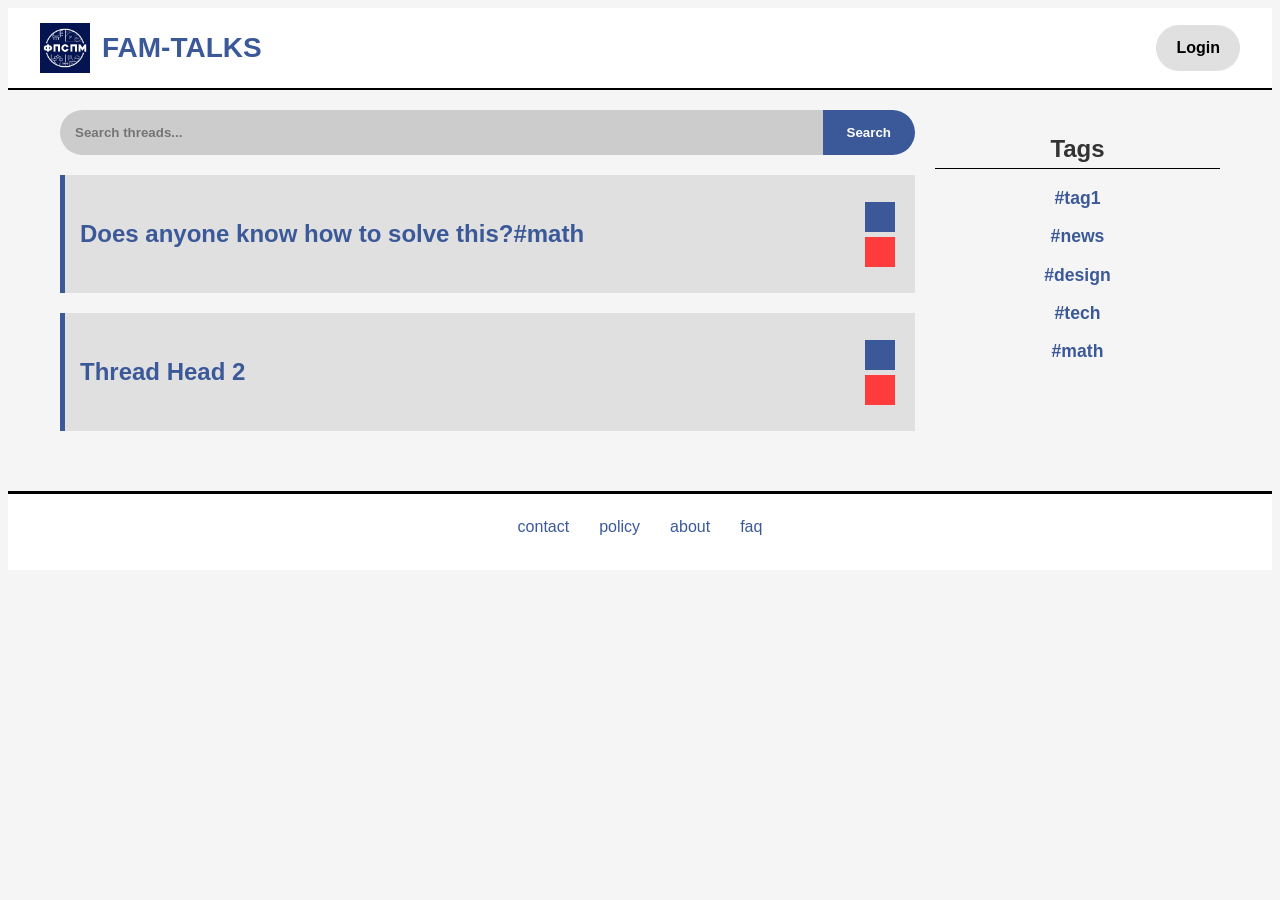
<file: index.html>
<!DOCTYPE html>
<html lang="en">
<head>
    <meta charset="UTF-8">
    <meta name="viewport" content="width=device-width, initial-scale=1.0">
    <title>FAM TALKS</title>
    <link rel="stylesheet" href="css/style.css">
</head>
<body>
    <header>
        <div class="header-container">
            <a href="index.html" class="brand-link">
            <img src="assets/img/logo.jpg" width="50" height="50" alt="">
            FAM-TALKS
            </a>            
            <a href="login.html" class="login-btn">Login</a>
        </div>
    </header>

    <main>
        <section>
            <!-- search bar -->
            <form action="/search" method="GET" class="search-form">
                <label for="search-input" class="sr-only">Search</label>
                <input type="text" id="search-input" name="q" placeholder="Search threads...">
                <button type="submit" class="search-btn">Search</button>
            </form>

            <article class="thread-card">
                <h2><a href="thread.html">Does anyone know how to solve this?</a><a href="tag.html">#math</a></h2>
                <div class="thread-actions">
                    <button class="like-btn" aria-label="Like"></button>
                    <button class="dislike-btn" aria-label="Dislike"></button>
                </div>
            </article>
            <article class="thread-card">
                <h2><a href="---">Thread Head 2</a></h2>
                <div class="thread-actions">
                    <button class="like-btn" aria-label="Like"></button>
                    <button class="dislike-btn" aria-label="Dislike"></button>
                </div>
            </article>
        </section>

        <!-- sidebar -->
        <aside>
            <h2>Tags</h2>
            <ul class="tags-list">
                <li><a href="#">#tag1</a></li>
                <li><a href="#">#news</a></li>
                <li><a href="#">#design</a></li>
                <li><a href="#">#tech</a></li>
                <li><a href="tag.html">#math</a></li>
            </ul>
        </aside>
    </main>

    <!-- auxiliary info pages -->
    <footer>
        <nav aria-label="Footer navigation">
            <ul class="footer-links">
                <li><a href="contact.html">contact</a></li>
                <li><a href="#">policy</a></li>
                <li><a href="#">about</a></li>
                <li><a href="#">faq</a></li>
            </ul>
        </nav>
    </footer>
</body>
</html>
</file>
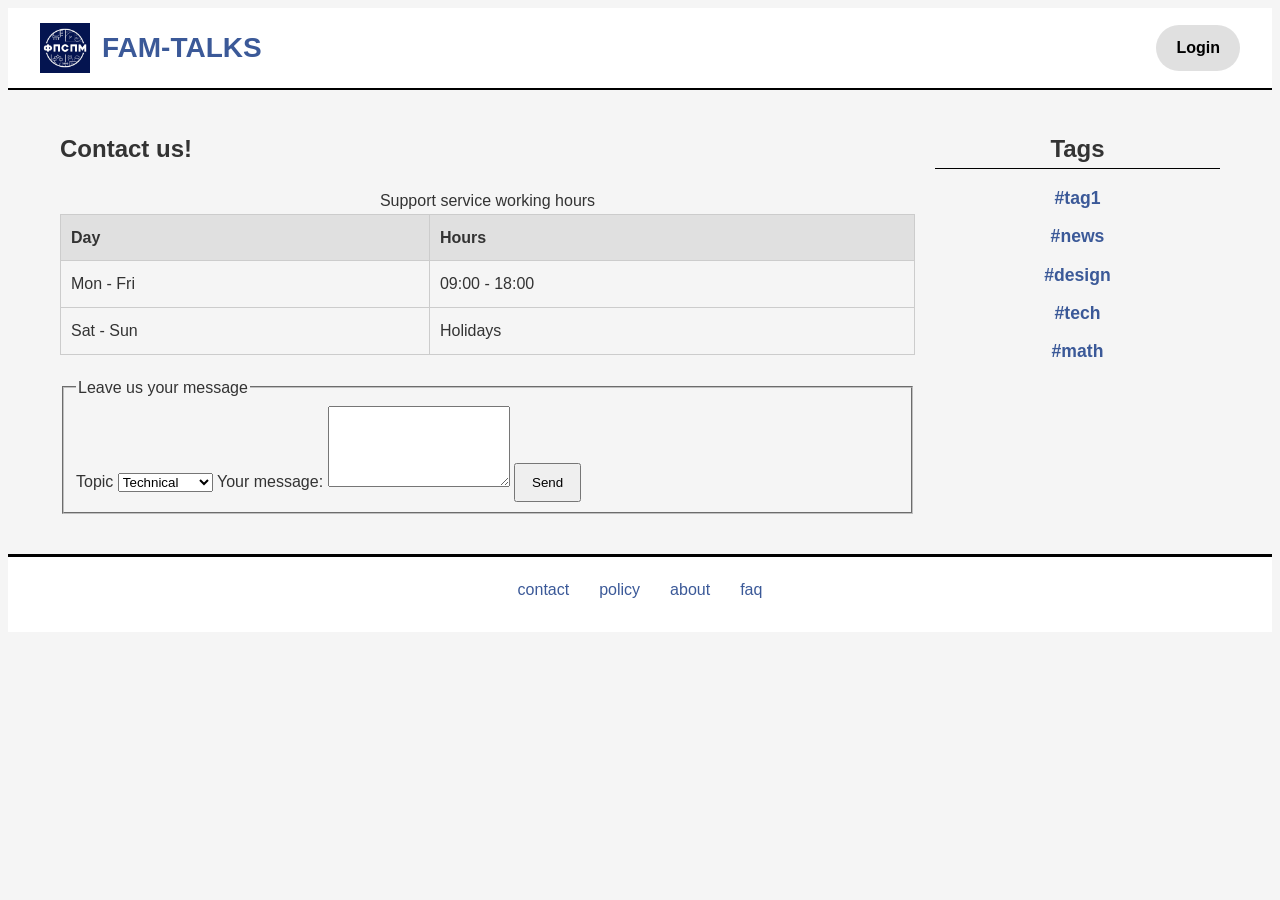
<file: contact.html>
<!DOCTYPE html>
<html lang="en">
<head>
    <meta charset="UTF-8">
    <meta name="viewport" content="width=device-width, initial-scale=1.0">
    <title>FAM-TALKS - Contacts</title>
    <link rel="stylesheet" href="css/style.css">
</head>
<body>
    <header>
        <div class="header-container">
            <a href="index.html" class="brand-link">
            <img src="assets/img/logo.jpg" width="50" height="50" alt="">
            FAM-TALKS
            </a>            
            <a href="login.html" class="login-btn">Login</a>
        </div>
    </header>

    <main>
        <section>
            <h1>Contact us!</h1>
        
            <table class="info-table" aria-label="Support team working hours">
            <caption>Support service working hours</caption>
            <thead>
                <tr>
                    <th scope="col">Day</th>
                    <th scope="col">Hours</th>
                </tr>
            </thead>
            <tbody>
                <tr>
                    <td>Mon - Fri</td>
                    <td>09:00 - 18:00</td>
                </tr>
                <tr>
                    <td>Sat - Sun</td>
                    <td>Holidays</td>
                </tr>
            </tbody>
            </table>

            <form action="/submit-contact" method="POST">
            <fieldset>
                <legend>Leave us your message</legend>
                <label for="topic">Topic</label>
                <select id="topic" name="topic">
                    <option value="tech">Technical</option>
                    <option value="collab">Cooperation</option>
                    <option value="other">Other</option>
                </select>

                <label for="message">Your message:</label>
                <textarea id="message" name="message" rows="5" required></textarea>

                <button type="submit" class="submit-btn">Send</button>
            </fieldset>
            </form>
        </section>
                <!-- sidebar -->
        <aside>
            <h2>Tags</h2>
            <ul class="tags-list">
                <li><a href="#">#tag1</a></li>
                <li><a href="#">#news</a></li>
                <li><a href="#">#design</a></li>
                <li><a href="#">#tech</a></li>
                <li><a href="tag.html">#math</a></li>
            </ul>
        </aside>
    </main>

    <!-- auxiliary info pages -->
    <footer>
        <nav aria-label="Footer navigation">
            <ul class="footer-links">
                <li><a href="contact.html">contact</a></li>
                <li><a href="#">policy</a></li>
                <li><a href="#">about</a></li>
                <li><a href="#">faq</a></li>
            </ul>
        </nav>
    </footer>

</body>
</html>
</file>
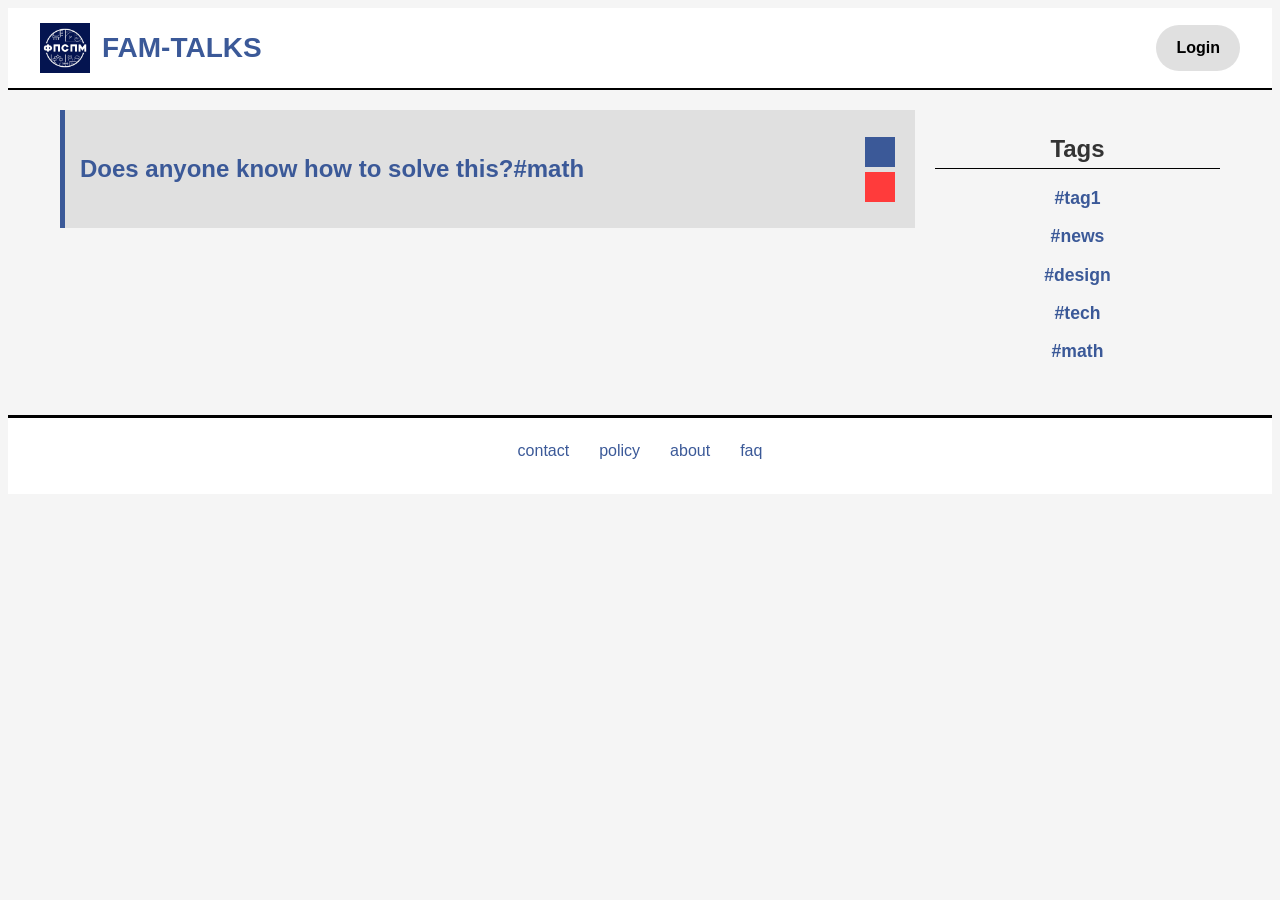
<file: tag.html>
<!DOCTYPE html>
<html lang="en">
<head>
    <meta charset="UTF-8">
    <meta name="viewport" content="width=device-width, initial-scale=1.0">
    <title>FAM-TALKS - #math </title>
    <link rel="stylesheet" href="css/style.css">
</head>
<body>
    <header>
        <div class="header-container">
            <a href="index.html" class="brand-link">
            <img src="assets/img/logo.jpg" width="50" height="50" alt="">
            FAM-TALKS
            </a>            
            <a href="login.html" class="login-btn">Login</a>
        </div>
    </header>

        <main>
            <section>
                <article class="thread-card">
                    <h2><a href="thread.html">Does anyone know how to solve this?</a><a href="tag.html">#math</a></h2>
                    <div class="thread-actions">
                        <button class="like-btn" aria-label="Like"></button>
                        <button class="dislike-btn" aria-label="Dislike"></button>
                    </div>
                </article>
            </section>

        <!-- sidebar -->
        <aside>
            <h2>Tags</h2>
            <ul class="tags-list">
                <li><a href="#">#tag1</a></li>
                <li><a href="#">#news</a></li>
                <li><a href="#">#design</a></li>
                <li><a href="#">#tech</a></li>
                <li><a href="tag.html">#math</a></li>
            </ul>
        </aside>

    </main>

    <!-- auxiliary info pages -->
    <footer>
        <nav aria-label="Footer navigation">
            <ul class="footer-links">
                <li><a href="contact.html">contact</a></li>
                <li><a href="#">policy</a></li>
                <li><a href="#">about</a></li>
                <li><a href="#">faq</a></li>
            </ul>
        </nav>
    </footer>

    
</body>
</html>
</file>
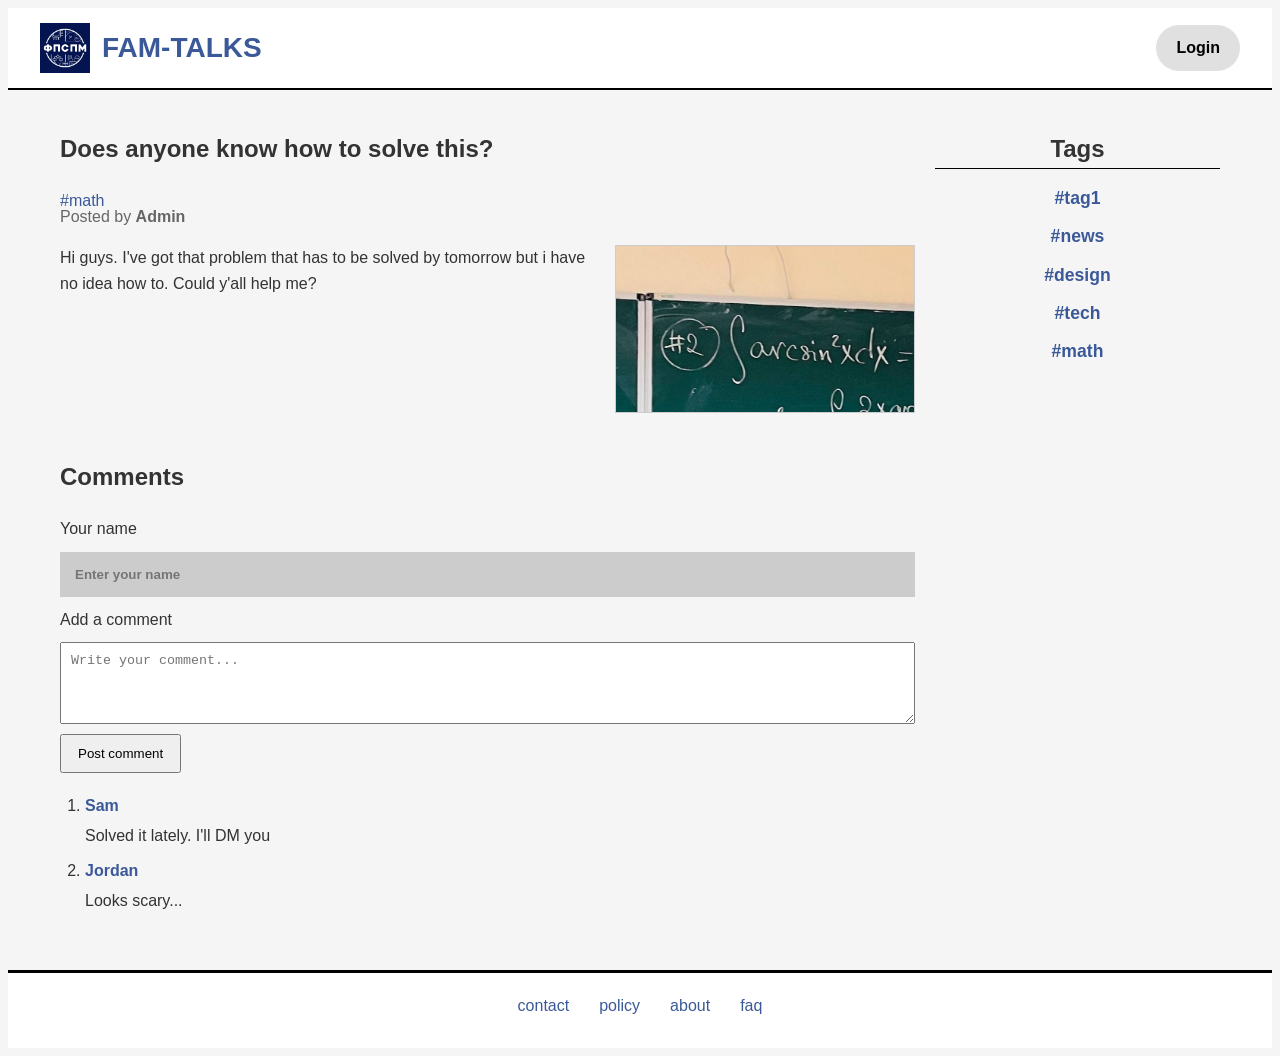
<file: thread.html>
<!DOCTYPE html>
<html lang="en">
<head>
    <meta charset="UTF-8">
    <meta name="viewport" content="width=device-width, initial-scale=1.0">
    <title>FAM-TALKS - Thread</title>
    <link rel="stylesheet" href="css/style.css">
</head>
<body>
    <header>
        <div class="header-container">
            <a href="index.html" class="brand-link">
            <img src="assets/img/logo.jpg" width="50" height="50" alt="">
            FAM-TALKS
            </a>            
            <a href="login.html" class="login-btn">Login</a>
        </div>
    </header>

    <main>
        <article>
            <h1>Does anyone know how to solve this?</h1>
            <a href="tag.html">#math</a>
            <p class="thread-author">Posted by <strong>Admin</strong></p>
            
            <div>
                <img src="assets/img/thread-math-screenshot.jpg" alt="Screenshot of the math problem" width="300" class="float-right">
                <p>Hi guys. I've got that problem that has to be solved by tomorrow but i have no idea how to. Could y'all help me?</p>
                <div class="clearfix"></div>
            </div>

            <section class="comments-section">
                <h2>Comments</h2>

                <form id="comment-form" class="comment-form">
                    <label for="comment-author">Your name</label>
                    <input type="text" id="comment-author" name="author" placeholder="Enter your name">
                    <label for="comment-text">Add a comment</label>
                    <textarea id="comment-text" name="comment" rows="4" placeholder="Write your comment..."></textarea>
                    <button type="button" class="submit-btn">Post comment</button>
                </form>

                <ol id="comments-list" class="comments-list">
                    <li>
                        <strong class="comment-author">Sam</strong>
                        <p>Solved it lately. I'll DM you</p>
                    </li>
                    <li>
                        <strong class="comment-author">Jordan</strong>
                        <p>Looks scary...</p>
                    </li>
                </ol>
            </section>
        </article>
                <!-- sidebar -->
        <aside>
            <h2>Tags</h2>
            <ul class="tags-list">
                <li><a href="#">#tag1</a></li>
                <li><a href="#">#news</a></li>
                <li><a href="#">#design</a></li>
                <li><a href="#">#tech</a></li>
                <li><a href="tag.html">#math</a></li>
            </ul>
        </aside>

    </main>

    <!-- auxiliary info pages -->
    <footer>
        <nav aria-label="Footer navigation">
            <ul class="footer-links">
                <li><a href="contact.html">contact</a></li>
                <li><a href="#">policy</a></li>
                <li><a href="#">about</a></li>
                <li><a href="#">faq</a></li>
            </ul>
        </nav>
    </footer>

</body>
</html>
</file>
<file: css/style.css>
* {
    box-sizing: border-box;
    margin: 10;
    padding: 10;
}

body {
    font-family: "Montserrat", sans-serif;
    font-optical-sizing: auto;
    font-weight: 400;
    font-style: normal;
    background-color: #f5f5f5;
    color: #333;
    line-height: 1.6;
}

body > header {
    background-color: #fff;
    border-bottom: 2px solid #000;
    padding: 15px 20px;
}

.header-container {
    display: flex;
    justify-content: space-between;
    align-items: center;
    max-width: 1200px;
    margin: 0 auto;
}

.brand-link {
    display: flex;
    align-items: center;
    gap: 12px;
    font-size: 1.75rem;
    font-weight: 700;
    line-height: 1;
}

.brand-link img {
    display: block;
    flex: none;
    margin: 0;
    padding: 0;
}

a {
    text-decoration: none;
    color: #3b5998;
}
a:hover {
    text-decoration: underline;
    color: #ff0000;
}

.login-btn {
    background-color: #e0e0e0;
    padding: 10px 20px;
    border-radius: 25px;
    font-weight: bold;
    color: #000;
    transition: background-color 0.3s;
}
.login-btn:hover {
    background-color: #ccc;
    text-decoration: none;
}

main {
    display: grid;
    grid-template-columns: 3fr 1fr;
    gap: 20px;
    max-width: 1200px;
    margin: 20px auto;
    padding: 0 20px;
}

input[type="text"] {
    width: 100%;
    padding: 15px;
    background-color: #ccc;
    border: none;
    font-weight: bold;
    margin-bottom: 20px;
}

/* search bar: input and button on one row, button on the right */
.search-form {
    display: flex;
    margin-bottom: 20px;
}
.search-form input[type="text"] {
    flex: 1;
    min-width: 0;
    margin-bottom: 0;
    border-radius: 25px 0 0 25px;
}
.search-btn {
    padding: 0 24px;
    border: none;
    border-radius: 0 25px 25px 0;
    background-color: #3b5998;
    color: #fff;
    font-weight: bold;
    cursor: pointer;
    transition: background-color 0.3s;
}
.search-btn:hover {
    background-color: #2d4373;
}

aside > h2 {
    text-align: center;
    margin-bottom: 15px;
    border-bottom: 1px solid #000;
}

.tags-list {
    list-style: none;
    padding: 0;
    margin: 0;
}
.tags-list li {
    margin-bottom: 10px;
    font-size: 1.1em;
    font-weight: bold;
    text-align: center;
}

.thread-card {
    background-color: #e0e0e0;
    padding: 20px;
    margin-bottom: 20px;
    display: flex;
    justify-content: space-between;
    align-items: center;
    position: relative;
}

.thread-card::before {
    content: '';
    position: absolute;
    left: 0;
    top: 0;
    height: 100%;
    width: 5px;
    background-color: #3b5998;
}

.thread-actions {
    display: flex;
    flex-direction: column;
    gap: 5px;
}
.like-btn, .dislike-btn {
    width: 30px;
    height: 30px;
    border: none;
    cursor: pointer;
}
.like-btn { background-color: #3b5998; }
.dislike-btn { background-color: #ff3b3b; }

/* FLOATING ELEMENTS (FLOAT) */
.float-left {
    float: left;
    margin: 0 15px 15px 0;
    border: 1px solid #ccc;
}
.float-right {
    float: right;
    margin: 0 0 15px 15px;
    border: 1px solid #ccc;
}
.clearfix::after {
    content: "";
    display: table;
    clear: both;
}

.comments-section {
    margin-top: 30px;
}

.thread-author {
    margin-top: -10px;
    color: #666;
}

.comment-form {
    display: flex;
    flex-direction: column;
    gap: 10px;
    margin-bottom: 20px;
}

.comment-form textarea {
    width: 100%;
    padding: 10px;
    resize: vertical;
}

.comment-form input[type="text"] {
    margin-bottom: 0;
}

.submit-btn {
    align-self: flex-start;
    padding: 10px 16px;
    cursor: pointer;
}

.comments-list {
    padding-left: 25px;
}

.comments-list li {
    margin-bottom: 10px;
}

.comment-author {
    color: #3b5998;
}

.comments-list li p {
    margin: 4px 0 0;
}

@keyframes bounce {
    0%, 80%, 100% { transform: scale(0); }
    40% { transform: scale(1); }
}

.info-table {
    width: 100%;
    border-collapse: collapse;
    margin-bottom: 20px;
}
.info-table th, .info-table td {
    border: 1px solid #ccc;
    padding: 10px;
    text-align: left;
}
.info-table th {
    background-color: #e0e0e0;
}

.sr-only {
    position: absolute;
    width: 1px;
    height: 1px;
    padding: 0;
    margin: -1px;
    overflow: hidden;
    clip: rect(0, 0, 0, 0);
    border: 0;
}

body > footer {
    border-top: 3px solid #000;
    padding: 20px;
    text-align: center;
    background: #fff;
    margin-top: 40px;
}
.footer-links {
    display: flex;
    justify-content: center;
    gap: 30px;
    list-style: none;
    padding: 0;
    margin: 0 0 10px;
}

@media screen and (max-width: 768px) {
    main {
        grid-template-columns: 1fr; /* Switch to a single column on mobile */
    }
    .header-container {
        flex-direction: column;
        gap: 15px;
    }
}
</file>
